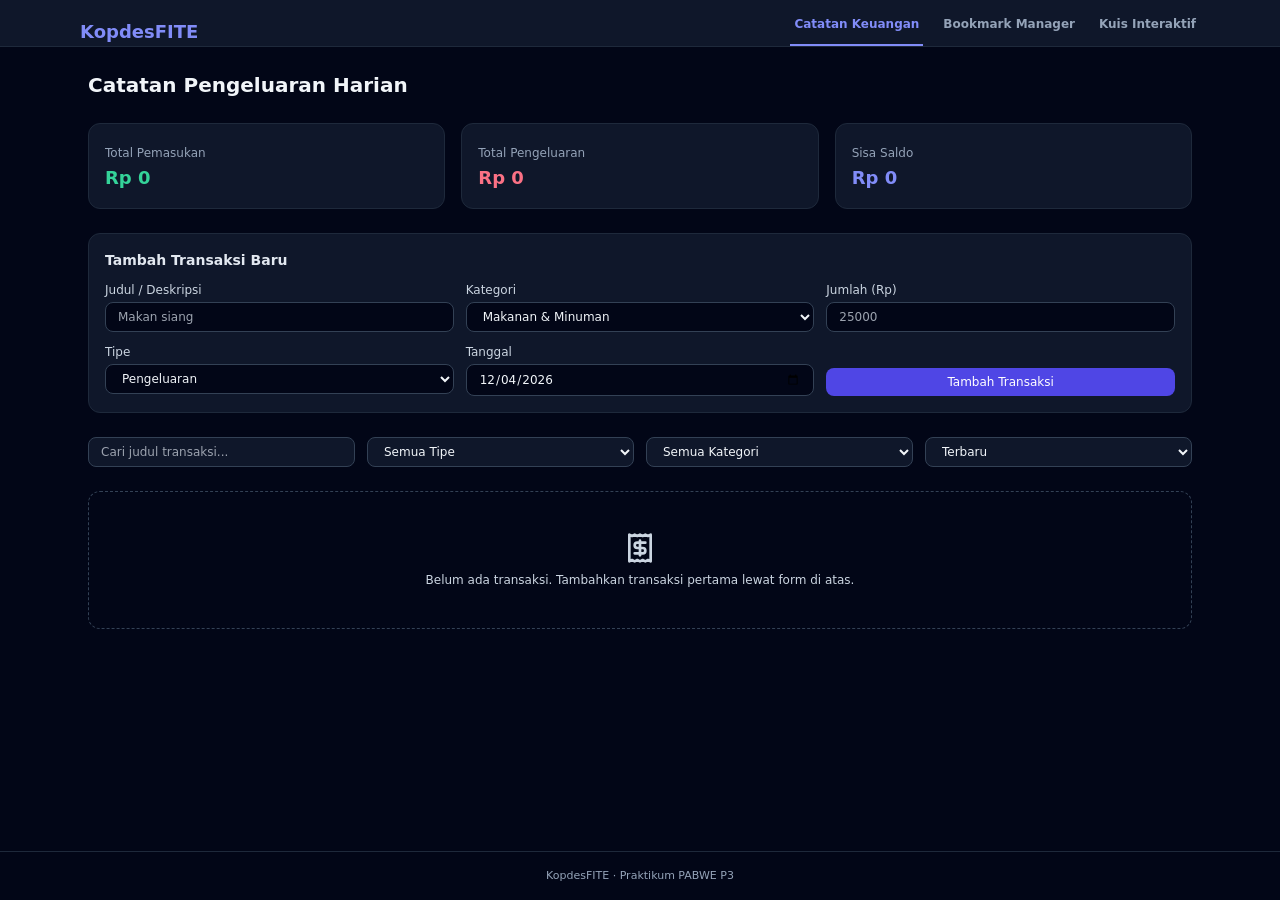
<file: index.html>
<!DOCTYPE html>
<html lang="id">

<head>
  <meta charset="UTF-8" />
  <meta name="viewport" content="width=device-width, initial-scale=1.0" />
  <meta name="description" content="KopdesFITE - Catatan keuangan, bookmark, dan kuis dalam satu halaman" />
  <title>KopdesFITE</title>

  <!-- CSS Tailwind hasil build (hanya class yang dipakai), di-inline agar tidak memblokir render -->
  <style>
    *,
    :after,
    :before {
      --tw-border-spacing-x: 0;
      --tw-border-spacing-y: 0;
      --tw-translate-x: 0;
      --tw-translate-y: 0;
      --tw-rotate: 0;
      --tw-skew-x: 0;
      --tw-skew-y: 0;
      --tw-scale-x: 1;
      --tw-scale-y: 1;
      --tw-pan-x: ;
      --tw-pan-y: ;
      --tw-pinch-zoom: ;
      --tw-scroll-snap-strictness: proximity;
      --tw-gradient-from-position: ;
      --tw-gradient-via-position: ;
      --tw-gradient-to-position: ;
      --tw-ordinal: ;
      --tw-slashed-zero: ;
      --tw-numeric-figure: ;
      --tw-numeric-spacing: ;
      --tw-numeric-fraction: ;
      --tw-ring-inset: ;
      --tw-ring-offset-width: 0px;
      --tw-ring-offset-color: #fff;
      --tw-ring-color: rgba(59, 130, 246, .5);
      --tw-ring-offset-shadow: 0 0 #0000;
      --tw-ring-shadow: 0 0 #0000;
      --tw-shadow: 0 0 #0000;
      --tw-shadow-colored: 0 0 #0000;
      --tw-blur: ;
      --tw-brightness: ;
      --tw-contrast: ;
      --tw-grayscale: ;
      --tw-hue-rotate: ;
      --tw-invert: ;
      --tw-saturate: ;
      --tw-sepia: ;
      --tw-drop-shadow: ;
      --tw-backdrop-blur: ;
      --tw-backdrop-brightness: ;
      --tw-backdrop-contrast: ;
      --tw-backdrop-grayscale: ;
      --tw-backdrop-hue-rotate: ;
      --tw-backdrop-invert: ;
      --tw-backdrop-opacity: ;
      --tw-backdrop-saturate: ;
      --tw-backdrop-sepia: ;
      --tw-contain-size: ;
      --tw-contain-layout: ;
      --tw-contain-paint: ;
      --tw-contain-style:
    }

    ::backdrop {
      --tw-border-spacing-x: 0;
      --tw-border-spacing-y: 0;
      --tw-translate-x: 0;
      --tw-translate-y: 0;
      --tw-rotate: 0;
      --tw-skew-x: 0;
      --tw-skew-y: 0;
      --tw-scale-x: 1;
      --tw-scale-y: 1;
      --tw-pan-x: ;
      --tw-pan-y: ;
      --tw-pinch-zoom: ;
      --tw-scroll-snap-strictness: proximity;
      --tw-gradient-from-position: ;
      --tw-gradient-via-position: ;
      --tw-gradient-to-position: ;
      --tw-ordinal: ;
      --tw-slashed-zero: ;
      --tw-numeric-figure: ;
      --tw-numeric-spacing: ;
      --tw-numeric-fraction: ;
      --tw-ring-inset: ;
      --tw-ring-offset-width: 0px;
      --tw-ring-offset-color: #fff;
      --tw-ring-color: rgba(59, 130, 246, .5);
      --tw-ring-offset-shadow: 0 0 #0000;
      --tw-ring-shadow: 0 0 #0000;
      --tw-shadow: 0 0 #0000;
      --tw-shadow-colored: 0 0 #0000;
      --tw-blur: ;
      --tw-brightness: ;
      --tw-contrast: ;
      --tw-grayscale: ;
      --tw-hue-rotate: ;
      --tw-invert: ;
      --tw-saturate: ;
      --tw-sepia: ;
      --tw-drop-shadow: ;
      --tw-backdrop-blur: ;
      --tw-backdrop-brightness: ;
      --tw-backdrop-contrast: ;
      --tw-backdrop-grayscale: ;
      --tw-backdrop-hue-rotate: ;
      --tw-backdrop-invert: ;
      --tw-backdrop-opacity: ;
      --tw-backdrop-saturate: ;
      --tw-backdrop-sepia: ;
      --tw-contain-size: ;
      --tw-contain-layout: ;
      --tw-contain-paint: ;
      --tw-contain-style:
    }

    /*! tailwindcss v3.4.17 | MIT License | https://tailwindcss.com*/
    *,
    :after,
    :before {
      box-sizing: border-box;
      border: 0 solid #e5e7eb
    }

    :after,
    :before {
      --tw-content: ""
    }

    :host,
    html {
      line-height: 1.5;
      -webkit-text-size-adjust: 100%;
      -moz-tab-size: 4;
      -o-tab-size: 4;
      tab-size: 4;
      font-family: ui-sans-serif, system-ui, sans-serif, Apple Color Emoji, Segoe UI Emoji, Segoe UI Symbol, Noto Color Emoji;
      font-feature-settings: normal;
      font-variation-settings: normal;
      -webkit-tap-highlight-color: transparent
    }

    body {
      margin: 0;
      line-height: inherit
    }

    hr {
      height: 0;
      color: inherit;
      border-top-width: 1px
    }

    abbr:where([title]) {
      -webkit-text-decoration: underline dotted;
      text-decoration: underline dotted
    }

    h1,
    h2,
    h3,
    h4,
    h5,
    h6 {
      font-size: inherit;
      font-weight: inherit
    }

    a {
      color: inherit;
      text-decoration: inherit
    }

    b,
    strong {
      font-weight: bolder
    }

    code,
    kbd,
    pre,
    samp {
      font-family: ui-monospace, SFMono-Regular, Menlo, Monaco, Consolas, Liberation Mono, Courier New, monospace;
      font-feature-settings: normal;
      font-variation-settings: normal;
      font-size: 1em
    }

    small {
      font-size: 80%
    }

    sub,
    sup {
      font-size: 75%;
      line-height: 0;
      position: relative;
      vertical-align: baseline
    }

    sub {
      bottom: -.25em
    }

    sup {
      top: -.5em
    }

    table {
      text-indent: 0;
      border-color: inherit;
      border-collapse: collapse
    }

    button,
    input,
    optgroup,
    select,
    textarea {
      font-family: inherit;
      font-feature-settings: inherit;
      font-variation-settings: inherit;
      font-size: 100%;
      font-weight: inherit;
      line-height: inherit;
      letter-spacing: inherit;
      color: inherit;
      margin: 0;
      padding: 0
    }

    button,
    select {
      text-transform: none
    }

    button,
    input:where([type=button]),
    input:where([type=reset]),
    input:where([type=submit]) {
      -webkit-appearance: button;
      background-color: transparent;
      background-image: none
    }

    :-moz-focusring {
      outline: auto
    }

    :-moz-ui-invalid {
      box-shadow: none
    }

    progress {
      vertical-align: baseline
    }

    ::-webkit-inner-spin-button,
    ::-webkit-outer-spin-button {
      height: auto
    }

    [type=search] {
      -webkit-appearance: textfield;
      outline-offset: -2px
    }

    ::-webkit-search-decoration {
      -webkit-appearance: none
    }

    ::-webkit-file-upload-button {
      -webkit-appearance: button;
      font: inherit
    }

    summary {
      display: list-item
    }

    blockquote,
    dd,
    dl,
    figure,
    h1,
    h2,
    h3,
    h4,
    h5,
    h6,
    hr,
    p,
    pre {
      margin: 0
    }

    fieldset {
      margin: 0
    }

    fieldset,
    legend {
      padding: 0
    }

    menu,
    ol,
    ul {
      list-style: none;
      margin: 0;
      padding: 0
    }

    dialog {
      padding: 0
    }

    textarea {
      resize: vertical
    }

    input::-moz-placeholder,
    textarea::-moz-placeholder {
      opacity: 1;
      color: #9ca3af
    }

    input::placeholder,
    textarea::placeholder {
      opacity: 1;
      color: #9ca3af
    }

    [role=button],
    button {
      cursor: pointer
    }

    :disabled {
      cursor: default
    }

    audio,
    canvas,
    embed,
    iframe,
    img,
    object,
    svg,
    video {
      display: block;
      vertical-align: middle
    }

    img,
    video {
      max-width: 100%;
      height: auto
    }

    [hidden]:where(:not([hidden=until-found])) {
      display: none
    }

    .container {
      width: 100%
    }

    @media (min-width:640px) {
      .container {
        max-width: 640px
      }
    }

    @media (min-width:768px) {
      .container {
        max-width: 768px
      }
    }

    @media (min-width:1024px) {
      .container {
        max-width: 1024px
      }
    }

    @media (min-width:1280px) {
      .container {
        max-width: 1280px
      }
    }

    @media (min-width:1536px) {
      .container {
        max-width: 1536px
      }
    }

    .fixed {
      position: fixed
    }

    .inset-0 {
      inset: 0
    }

    .z-50 {
      z-index: 50
    }

    .col-span-full {
      grid-column: 1/-1
    }

    .mx-auto {
      margin-left: auto;
      margin-right: auto
    }

    .mb-1 {
      margin-bottom: .25rem
    }

    .mb-2 {
      margin-bottom: .5rem
    }

    .mr-1 {
      margin-right: .25rem
    }

    .mr-1\.5 {
      margin-right: .375rem
    }

    .mt-0\.5 {
      margin-top: .125rem
    }

    .mt-1 {
      margin-top: .25rem
    }

    .mt-2 {
      margin-top: .5rem
    }

    .line-clamp-1 {
      -webkit-line-clamp: 1
    }

    .line-clamp-1,
    .line-clamp-2 {
      overflow: hidden;
      display: -webkit-box;
      -webkit-box-orient: vertical
    }

    .line-clamp-2 {
      -webkit-line-clamp: 2
    }

    .block {
      display: block
    }

    .inline-block {
      display: inline-block
    }

    .inline {
      display: inline
    }

    .flex {
      display: flex
    }

    .grid {
      display: grid
    }

    .hidden {
      display: none
    }

    .h-3\.5 {
      height: .875rem
    }

    .h-4 {
      height: 1rem
    }

    .h-6 {
      height: 1.5rem
    }

    .h-8 {
      height: 2rem
    }

    .h-9 {
      height: 2.25rem
    }

    .min-h-screen {
      min-height: 100vh
    }

    .w-3\.5 {
      width: .875rem
    }

    .w-4 {
      width: 1rem
    }

    .w-6 {
      width: 1.5rem
    }

    .w-8 {
      width: 2rem
    }

    .w-9 {
      width: 2.25rem
    }

    .w-full {
      width: 100%
    }

    .min-w-0 {
      min-width: 0
    }

    .max-w-2xl {
      max-width: 42rem
    }

    .max-w-6xl {
      max-width: 72rem
    }

    .max-w-md {
      max-width: 28rem
    }

    .flex-shrink-0 {
      flex-shrink: 0
    }

    .flex-grow {
      flex-grow: 1
    }

    .resize-none {
      resize: none
    }

    .grid-cols-1 {
      grid-template-columns: repeat(1, minmax(0, 1fr))
    }

    .grid-cols-2 {
      grid-template-columns: repeat(2, minmax(0, 1fr))
    }

    .flex-col {
      flex-direction: column
    }

    .flex-wrap {
      flex-wrap: wrap
    }

    .items-start {
      align-items: flex-start
    }

    .items-end {
      align-items: flex-end
    }

    .items-center {
      align-items: center
    }

    .justify-end {
      justify-content: flex-end
    }

    .justify-center {
      justify-content: center
    }

    .justify-between {
      justify-content: space-between
    }

    .gap-1 {
      gap: .25rem
    }

    .gap-2 {
      gap: .5rem
    }

    .gap-3 {
      gap: .75rem
    }

    .gap-4 {
      gap: 1rem
    }

    .space-y-2>:not([hidden])~:not([hidden]) {
      --tw-space-y-reverse: 0;
      margin-top: calc(.5rem*(1 - var(--tw-space-y-reverse)));
      margin-bottom: calc(.5rem*var(--tw-space-y-reverse))
    }

    .space-y-3>:not([hidden])~:not([hidden]) {
      --tw-space-y-reverse: 0;
      margin-top: calc(.75rem*(1 - var(--tw-space-y-reverse)));
      margin-bottom: calc(.75rem*var(--tw-space-y-reverse))
    }

    .space-y-4>:not([hidden])~:not([hidden]) {
      --tw-space-y-reverse: 0;
      margin-top: calc(1rem*(1 - var(--tw-space-y-reverse)));
      margin-bottom: calc(1rem*var(--tw-space-y-reverse))
    }

    .space-y-6>:not([hidden])~:not([hidden]) {
      --tw-space-y-reverse: 0;
      margin-top: calc(1.5rem*(1 - var(--tw-space-y-reverse)));
      margin-bottom: calc(1.5rem*var(--tw-space-y-reverse))
    }

    .overflow-x-auto {
      overflow-x: auto
    }

    .truncate {
      overflow: hidden;
      text-overflow: ellipsis
    }

    .truncate,
    .whitespace-nowrap {
      white-space: nowrap
    }

    .break-all {
      word-break: break-all
    }

    .rounded {
      border-radius: .25rem
    }

    .rounded-2xl {
      border-radius: 1rem
    }

    .rounded-lg {
      border-radius: .5rem
    }

    .rounded-xl {
      border-radius: .75rem
    }

    .border {
      border-width: 1px
    }

    .border-b {
      border-bottom-width: 1px
    }

    .border-b-2 {
      border-bottom-width: 2px
    }

    .border-t {
      border-top-width: 1px
    }

    .border-dashed {
      border-style: dashed
    }

    .border-emerald-500 {
      --tw-border-opacity: 1;
      border-color: rgb(16 185 129/var(--tw-border-opacity, 1))
    }

    .border-emerald-800 {
      --tw-border-opacity: 1;
      border-color: rgb(6 95 70/var(--tw-border-opacity, 1))
    }

    .border-emerald-800\/50 {
      border-color: rgba(6, 95, 70, .5)
    }

    .border-indigo-400 {
      --tw-border-opacity: 1;
      border-color: rgb(129 140 248/var(--tw-border-opacity, 1))
    }

    .border-indigo-800\/50 {
      border-color: rgba(55, 48, 163, .5)
    }

    .border-rose-500 {
      --tw-border-opacity: 1;
      border-color: rgb(244 63 94/var(--tw-border-opacity, 1))
    }

    .border-rose-800 {
      --tw-border-opacity: 1;
      border-color: rgb(159 18 57/var(--tw-border-opacity, 1))
    }

    .border-rose-800\/50 {
      border-color: rgba(159, 18, 57, .5)
    }

    .border-rose-900\/60 {
      border-color: rgba(136, 19, 55, .6)
    }

    .border-slate-700 {
      --tw-border-opacity: 1;
      border-color: rgb(51 65 85/var(--tw-border-opacity, 1))
    }

    .border-slate-700\/60 {
      border-color: rgba(51, 65, 85, .6)
    }

    .border-slate-700\/80 {
      border-color: rgba(51, 65, 85, .8)
    }

    .border-slate-800 {
      --tw-border-opacity: 1;
      border-color: rgb(30 41 59/var(--tw-border-opacity, 1))
    }

    .border-transparent {
      border-color: transparent
    }

    .bg-emerald-950\/80 {
      background-color: rgba(2, 44, 34, .8)
    }

    .bg-indigo-600 {
      --tw-bg-opacity: 1;
      background-color: rgb(79 70 229/var(--tw-bg-opacity, 1))
    }

    .bg-indigo-950 {
      --tw-bg-opacity: 1;
      background-color: rgb(30 27 75/var(--tw-bg-opacity, 1))
    }

    .bg-rose-600 {
      --tw-bg-opacity: 1;
      background-color: rgb(225 29 72/var(--tw-bg-opacity, 1))
    }

    .bg-rose-950\/40 {
      background-color: rgba(76, 5, 25, .4)
    }

    .bg-rose-950\/80 {
      background-color: rgba(76, 5, 25, .8)
    }

    .bg-slate-700 {
      --tw-bg-opacity: 1;
      background-color: rgb(51 65 85/var(--tw-bg-opacity, 1))
    }

    .bg-slate-800 {
      --tw-bg-opacity: 1;
      background-color: rgb(30 41 59/var(--tw-bg-opacity, 1))
    }

    .bg-slate-900 {
      --tw-bg-opacity: 1;
      background-color: rgb(15 23 42/var(--tw-bg-opacity, 1))
    }

    .bg-slate-900\/70 {
      background-color: rgba(15, 23, 42, .7)
    }

    .bg-slate-900\/80 {
      background-color: rgba(15, 23, 42, .8)
    }

    .bg-slate-950 {
      --tw-bg-opacity: 1;
      background-color: rgb(2 6 23/var(--tw-bg-opacity, 1))
    }

    .bg-slate-950\/80 {
      background-color: rgba(2, 6, 23, .8)
    }

    .p-1 {
      padding: .25rem
    }

    .p-3 {
      padding: .75rem
    }

    .p-3\.5 {
      padding: .875rem
    }

    .p-4 {
      padding: 1rem
    }

    .p-5 {
      padding: 1.25rem
    }

    .p-6 {
      padding: 1.5rem
    }

    .px-1 {
      padding-left: .25rem;
      padding-right: .25rem
    }

    .px-2 {
      padding-left: .5rem;
      padding-right: .5rem
    }

    .px-3 {
      padding-left: .75rem;
      padding-right: .75rem
    }

    .px-3\.5 {
      padding-left: .875rem;
      padding-right: .875rem
    }

    .px-4 {
      padding-left: 1rem;
      padding-right: 1rem
    }

    .px-5 {
      padding-left: 1.25rem;
      padding-right: 1.25rem
    }

    .py-0\.5 {
      padding-top: .125rem;
      padding-bottom: .125rem
    }

    .py-1\.5 {
      padding-top: .375rem;
      padding-bottom: .375rem
    }

    .py-10 {
      padding-top: 2.5rem;
      padding-bottom: 2.5rem
    }

    .py-2 {
      padding-top: .5rem;
      padding-bottom: .5rem
    }

    .py-2\.5 {
      padding-top: .625rem;
      padding-bottom: .625rem
    }

    .py-4 {
      padding-top: 1rem;
      padding-bottom: 1rem
    }

    .pb-2 {
      padding-bottom: .5rem
    }

    .pb-3 {
      padding-bottom: .75rem
    }

    .pt-2 {
      padding-top: .5rem
    }

    .pt-4 {
      padding-top: 1rem
    }

    .text-left {
      text-align: left
    }

    .text-center {
      text-align: center
    }

    .align-text-bottom {
      vertical-align: text-bottom
    }

    .text-3xl {
      font-size: 1.875rem;
      line-height: 2.25rem
    }

    .text-\[10px\] {
      font-size: 10px
    }

    .text-\[11px\] {
      font-size: 11px
    }

    .text-lg {
      font-size: 1.125rem;
      line-height: 1.75rem
    }

    .text-sm {
      font-size: .875rem;
      line-height: 1.25rem
    }

    .text-xl {
      font-size: 1.25rem;
      line-height: 1.75rem
    }

    .text-xs {
      font-size: .75rem;
      line-height: 1rem
    }

    .font-bold {
      font-weight: 700
    }

    .font-extrabold {
      font-weight: 800
    }

    .font-medium {
      font-weight: 500
    }

    .font-semibold {
      font-weight: 600
    }

    .italic {
      font-style: italic
    }

    .leading-relaxed {
      line-height: 1.625
    }

    .text-amber-400 {
      --tw-text-opacity: 1;
      color: rgb(251 191 36/var(--tw-text-opacity, 1))
    }

    .text-emerald-300 {
      --tw-text-opacity: 1;
      color: rgb(110 231 183/var(--tw-text-opacity, 1))
    }

    .text-emerald-400 {
      --tw-text-opacity: 1;
      color: rgb(52 211 153/var(--tw-text-opacity, 1))
    }

    .text-indigo-300 {
      --tw-text-opacity: 1;
      color: rgb(165 180 252/var(--tw-text-opacity, 1))
    }

    .text-indigo-400 {
      --tw-text-opacity: 1;
      color: rgb(129 140 248/var(--tw-text-opacity, 1))
    }

    .text-rose-300 {
      --tw-text-opacity: 1;
      color: rgb(253 164 175/var(--tw-text-opacity, 1))
    }

    .text-rose-400 {
      --tw-text-opacity: 1;
      color: rgb(251 113 133/var(--tw-text-opacity, 1))
    }

    .text-slate-100 {
      --tw-text-opacity: 1;
      color: rgb(241 245 249/var(--tw-text-opacity, 1))
    }

    .text-slate-200 {
      --tw-text-opacity: 1;
      color: rgb(226 232 240/var(--tw-text-opacity, 1))
    }

    .text-slate-300 {
      --tw-text-opacity: 1;
      color: rgb(203 213 225/var(--tw-text-opacity, 1))
    }

    .text-slate-400 {
      --tw-text-opacity: 1;
      color: rgb(148 163 184/var(--tw-text-opacity, 1))
    }

    .text-white {
      --tw-text-opacity: 1;
      color: rgb(255 255 255/var(--tw-text-opacity, 1))
    }

    .opacity-60 {
      opacity: .6
    }

    .shadow-2xl {
      --tw-shadow: 0 25px 50px -12px rgba(0, 0, 0, .25);
      --tw-shadow-colored: 0 25px 50px -12px var(--tw-shadow-color);
      box-shadow: var(--tw-ring-offset-shadow, 0 0 #0000), var(--tw-ring-shadow, 0 0 #0000), var(--tw-shadow)
    }

    .outline {
      outline-style: solid
    }

    .filter {
      filter: var(--tw-blur) var(--tw-brightness) var(--tw-contrast) var(--tw-grayscale) var(--tw-hue-rotate) var(--tw-invert) var(--tw-saturate) var(--tw-sepia) var(--tw-drop-shadow)
    }

    .backdrop-blur-sm {
      --tw-backdrop-blur: blur(4px);
      -webkit-backdrop-filter: var(--tw-backdrop-blur) var(--tw-backdrop-brightness) var(--tw-backdrop-contrast) var(--tw-backdrop-grayscale) var(--tw-backdrop-hue-rotate) var(--tw-backdrop-invert) var(--tw-backdrop-opacity) var(--tw-backdrop-saturate) var(--tw-backdrop-sepia);
      backdrop-filter: var(--tw-backdrop-blur) var(--tw-backdrop-brightness) var(--tw-backdrop-contrast) var(--tw-backdrop-grayscale) var(--tw-backdrop-hue-rotate) var(--tw-backdrop-invert) var(--tw-backdrop-opacity) var(--tw-backdrop-saturate) var(--tw-backdrop-sepia)
    }

    .transition-all {
      transition-property: all;
      transition-timing-function: cubic-bezier(.4, 0, .2, 1);
      transition-duration: .15s
    }

    .transition-colors {
      transition-property: color, background-color, border-color, text-decoration-color, fill, stroke;
      transition-timing-function: cubic-bezier(.4, 0, .2, 1);
      transition-duration: .15s
    }

    .hover\:border-indigo-500\/50:hover {
      border-color: rgba(99, 102, 241, .5)
    }

    .hover\:border-slate-600:hover {
      --tw-border-opacity: 1;
      border-color: rgb(71 85 105/var(--tw-border-opacity, 1))
    }

    .hover\:bg-indigo-500:hover {
      --tw-bg-opacity: 1;
      background-color: rgb(99 102 241/var(--tw-bg-opacity, 1))
    }

    .hover\:bg-indigo-950\/50:hover {
      background-color: rgba(30, 27, 75, .5)
    }

    .hover\:bg-rose-500:hover {
      --tw-bg-opacity: 1;
      background-color: rgb(244 63 94/var(--tw-bg-opacity, 1))
    }

    .hover\:bg-slate-600:hover {
      --tw-bg-opacity: 1;
      background-color: rgb(71 85 105/var(--tw-bg-opacity, 1))
    }

    .hover\:text-indigo-300:hover {
      --tw-text-opacity: 1;
      color: rgb(165 180 252/var(--tw-text-opacity, 1))
    }

    .hover\:text-indigo-400:hover {
      --tw-text-opacity: 1;
      color: rgb(129 140 248/var(--tw-text-opacity, 1))
    }

    .hover\:text-rose-400:hover {
      --tw-text-opacity: 1;
      color: rgb(251 113 133/var(--tw-text-opacity, 1))
    }

    .hover\:text-slate-200:hover {
      --tw-text-opacity: 1;
      color: rgb(226 232 240/var(--tw-text-opacity, 1))
    }

    .focus\:border-indigo-500:focus {
      --tw-border-opacity: 1;
      border-color: rgb(99 102 241/var(--tw-border-opacity, 1))
    }

    .focus\:outline-none:focus {
      outline: 2px solid transparent;
      outline-offset: 2px
    }

    @media (min-width:640px) {
      .sm\:col-span-1 {
        grid-column: span 1/span 1
      }

      .sm\:grid-cols-2 {
        grid-template-columns: repeat(2, minmax(0, 1fr))
      }

      .sm\:grid-cols-3 {
        grid-template-columns: repeat(3, minmax(0, 1fr))
      }

      .sm\:grid-cols-4 {
        grid-template-columns: repeat(4, minmax(0, 1fr))
      }

      .sm\:flex-row {
        flex-direction: row
      }

      .sm\:items-end {
        align-items: flex-end
      }

      .sm\:justify-between {
        justify-content: space-between
      }

      .sm\:p-6 {
        padding: 1.5rem
      }
    }

    @media (min-width:1024px) {
      .lg\:grid-cols-3 {
        grid-template-columns: repeat(3, minmax(0, 1fr))
      }
    }
  </style>

  <!-- CSS tambahan kecil (tanpa web font eksternal: pakai font bawaan perangkat) -->
  <style>
    html {
      font-family: ui-sans-serif, system-ui, -apple-system, "Segoe UI", Roboto, "Helvetica Neue", Arial, sans-serif;
    }

    ::-webkit-scrollbar {
      width: 6px;
      height: 6px;
    }

    ::-webkit-scrollbar-track {
      background: #0f172a;
    }

    ::-webkit-scrollbar-thumb {
      background: #334155;
      border-radius: 4px;
    }

    a:focus-visible,
    button:focus-visible,
    input:focus-visible,
    select:focus-visible,
    textarea:focus-visible {
      outline: 2px solid #818cf8;
      outline-offset: 2px;
    }
  </style>
</head>

<body class="bg-slate-950 text-slate-100 min-h-screen flex flex-col">

  <!-- Header + navigasi tab -->
  <header class="bg-slate-900 border-b border-slate-800">
    <div class="max-w-6xl mx-auto px-4 pt-4 flex flex-col gap-3 sm:flex-row sm:items-end sm:justify-between">
      <span class="font-bold text-lg text-indigo-400">KopdesFITE</span>

      <nav aria-label="Navigasi fitur">
        <div role="tablist" class="flex gap-4 text-xs font-semibold overflow-x-auto">
          <button type="button" role="tab" id="tab-btn-expense" data-tab-target="panel-expense"
            aria-controls="panel-expense"
            class="tab-btn px-1 pb-3 border-b-2 border-transparent text-slate-400 hover:text-slate-200 whitespace-nowrap transition-colors">
            Catatan Keuangan
          </button>
          <button type="button" role="tab" id="tab-btn-bookmark" data-tab-target="panel-bookmark"
            aria-controls="panel-bookmark"
            class="tab-btn px-1 pb-3 border-b-2 border-transparent text-slate-400 hover:text-slate-200 whitespace-nowrap transition-colors">
            Bookmark Manager
          </button>
          <button type="button" role="tab" id="tab-btn-quiz" data-tab-target="panel-quiz" aria-controls="panel-quiz"
            class="tab-btn px-1 pb-3 border-b-2 border-transparent text-slate-400 hover:text-slate-200 whitespace-nowrap transition-colors">
            Kuis Interaktif
          </button>
        </div>
      </nav>
    </div>
  </header>

  <main class="max-w-6xl w-full mx-auto p-4 sm:p-6 flex-grow">

    <!-- ================= TAB 1: EXPENSE TRACKER ================= -->
    <section id="panel-expense" role="tabpanel" aria-labelledby="tab-btn-expense" data-tab-panel
      class="hidden space-y-6">
      <h1 class="text-xl font-bold text-slate-100">Catatan Pengeluaran Harian</h1>

      <!-- Ringkasan -->
      <div class="grid grid-cols-1 sm:grid-cols-3 gap-4">
        <div class="bg-slate-900 border border-slate-800 p-4 rounded-xl">
          <span class="text-xs text-slate-400">Total Pemasukan</span>
          <div id="total-pemasukan" class="text-lg font-bold text-emerald-400">Rp 0</div>
        </div>
        <div class="bg-slate-900 border border-slate-800 p-4 rounded-xl">
          <span class="text-xs text-slate-400">Total Pengeluaran</span>
          <div id="total-pengeluaran" class="text-lg font-bold text-rose-400">Rp 0</div>
        </div>
        <div class="bg-slate-900 border border-slate-800 p-4 rounded-xl">
          <span class="text-xs text-slate-400">Sisa Saldo</span>
          <div id="total-saldo" class="text-lg font-bold text-indigo-400">Rp 0</div>
        </div>
      </div>

      <!-- Form tambah transaksi (isi <select> kategori diisi dari script.js) -->
      <form id="form-expense" novalidate class="bg-slate-900 border border-slate-800 p-4 rounded-xl space-y-3">
        <h2 class="text-sm font-semibold text-slate-200">Tambah Transaksi Baru</h2>
        <div class="grid grid-cols-1 sm:grid-cols-3 gap-3">
          <div>
            <label for="expense-judul" class="text-xs text-slate-300 block mb-1">Judul / Deskripsi</label>
            <input type="text" id="expense-judul" placeholder="Makan siang"
              class="w-full bg-slate-950 border border-slate-700 rounded-lg px-3 py-1.5 text-xs text-slate-100 focus:outline-none focus:border-indigo-500">
          </div>
          <div>
            <label for="expense-kategori" class="text-xs text-slate-300 block mb-1">Kategori</label>
            <select id="expense-kategori"
              class="w-full bg-slate-950 border border-slate-700 rounded-lg px-3 py-1.5 text-xs text-slate-100 focus:outline-none focus:border-indigo-500"></select>
          </div>
          <div>
            <label for="expense-jumlah" class="text-xs text-slate-300 block mb-1">Jumlah (Rp)</label>
            <input type="number" id="expense-jumlah" min="1" placeholder="25000"
              class="w-full bg-slate-950 border border-slate-700 rounded-lg px-3 py-1.5 text-xs text-slate-100 focus:outline-none focus:border-indigo-500">
          </div>
          <div>
            <label for="expense-tipe" class="text-xs text-slate-300 block mb-1">Tipe</label>
            <select id="expense-tipe"
              class="w-full bg-slate-950 border border-slate-700 rounded-lg px-3 py-1.5 text-xs text-slate-100 focus:outline-none focus:border-indigo-500">
              <option value="Pengeluaran">Pengeluaran</option>
              <option value="Pemasukan">Pemasukan</option>
            </select>
          </div>
          <div>
            <label for="expense-tanggal" class="text-xs text-slate-300 block mb-1">Tanggal</label>
            <input type="date" id="expense-tanggal"
              class="w-full bg-slate-950 border border-slate-700 rounded-lg px-3 py-1.5 text-xs text-slate-100 focus:outline-none focus:border-indigo-500">
          </div>
          <div class="flex items-end">
            <button type="submit"
              class="w-full bg-indigo-600 hover:bg-indigo-500 text-white font-medium py-1.5 px-3 rounded-lg text-xs transition-colors">Tambah
              Transaksi</button>
          </div>
        </div>
      </form>

      <!-- Cari, filter, urutkan -->
      <div class="grid grid-cols-1 sm:grid-cols-4 gap-3">
        <input type="search" id="expense-search" placeholder="Cari judul transaksi..."
          aria-label="Cari transaksi berdasarkan judul"
          class="sm:col-span-1 bg-slate-900 border border-slate-700 rounded-lg px-3 py-1.5 text-xs text-slate-100 focus:outline-none focus:border-indigo-500">
        <select id="expense-filter-tipe" aria-label="Filter berdasarkan tipe"
          class="bg-slate-900 border border-slate-700 rounded-lg px-3 py-1.5 text-xs text-slate-100 focus:outline-none focus:border-indigo-500">
          <option value="SEMUA">Semua Tipe</option>
          <option value="Pengeluaran">Pengeluaran</option>
          <option value="Pemasukan">Pemasukan</option>
        </select>
        <select id="expense-filter-kategori" aria-label="Filter berdasarkan kategori"
          class="bg-slate-900 border border-slate-700 rounded-lg px-3 py-1.5 text-xs text-slate-100 focus:outline-none focus:border-indigo-500"></select>
        <select id="expense-sort" aria-label="Urutkan transaksi"
          class="bg-slate-900 border border-slate-700 rounded-lg px-3 py-1.5 text-xs text-slate-100 focus:outline-none focus:border-indigo-500">
          <option value="terbaru">Terbaru</option>
          <option value="terlama">Terlama</option>
          <option value="terbesar">Nominal Terbesar</option>
          <option value="terkecil">Nominal Terkecil</option>
        </select>
      </div>

      <div id="daftar-expense" class="space-y-2"></div>
    </section>

    <!-- ================= TAB 2: BOOKMARK MANAGER ================= -->
    <section id="panel-bookmark" role="tabpanel" aria-labelledby="tab-btn-bookmark" data-tab-panel
      class="hidden space-y-6">
      <h1 class="text-xl font-bold text-slate-100">Link &amp; Bookmark Manager</h1>

      <form id="form-bookmark" novalidate class="bg-slate-900 border border-slate-800 p-4 rounded-xl space-y-3">
        <h2 class="text-sm font-semibold text-slate-200">Tambah Bookmark Baru</h2>
        <div class="grid grid-cols-1 sm:grid-cols-2 gap-3">
          <div>
            <label for="bookmark-nama" class="text-xs text-slate-300 block mb-1">Nama Situs</label>
            <input type="text" id="bookmark-nama" placeholder="Institut Teknologi Del"
              class="w-full bg-slate-950 border border-slate-700 rounded-lg px-3 py-1.5 text-xs text-slate-100 focus:outline-none focus:border-indigo-500">
          </div>
          <div>
            <label for="bookmark-url" class="text-xs text-slate-300 block mb-1">URL Tautan</label>
            <input type="url" id="bookmark-url" placeholder="https://del.ac.id"
              class="w-full bg-slate-950 border border-slate-700 rounded-lg px-3 py-1.5 text-xs text-slate-100 focus:outline-none focus:border-indigo-500">
          </div>
          <div>
            <label for="bookmark-kategori" class="text-xs text-slate-300 block mb-1">Kategori</label>
            <select id="bookmark-kategori"
              class="w-full bg-slate-950 border border-slate-700 rounded-lg px-3 py-1.5 text-xs text-slate-100 focus:outline-none focus:border-indigo-500"></select>
          </div>
          <div>
            <label for="bookmark-catatan" class="text-xs text-slate-300 block mb-1">Catatan Singkat (opsional)</label>
            <input type="text" id="bookmark-catatan" placeholder="Catatan singkat"
              class="w-full bg-slate-950 border border-slate-700 rounded-lg px-3 py-1.5 text-xs text-slate-100 focus:outline-none focus:border-indigo-500">
          </div>
        </div>
        <div class="flex justify-end pt-2">
          <button type="submit"
            class="bg-indigo-600 hover:bg-indigo-500 text-white font-medium py-1.5 px-4 rounded-lg text-xs transition-colors">Simpan
            Bookmark</button>
        </div>
      </form>

      <div class="flex flex-col sm:flex-row gap-3">
        <input type="search" id="bookmark-search" placeholder="Cari nama, URL, atau kategori..."
          aria-label="Cari bookmark"
          class="flex-grow bg-slate-900 border border-slate-700 rounded-lg px-3 py-1.5 text-xs text-slate-100 focus:outline-none focus:border-indigo-500">
        <select id="bookmark-sort" aria-label="Urutkan bookmark"
          class="bg-slate-900 border border-slate-700 rounded-lg px-3 py-1.5 text-xs text-slate-100 focus:outline-none focus:border-indigo-500">
          <option value="terbaru">Terbaru</option>
          <option value="az">Nama (A - Z)</option>
          <option value="za">Nama (Z - A)</option>
        </select>
      </div>

      <div id="daftar-bookmark" class="grid grid-cols-1 sm:grid-cols-2 lg:grid-cols-3 gap-3"></div>
    </section>

    <!-- ================= TAB 3: KUIS INTERAKTIF ================= -->
    <section id="panel-quiz" role="tabpanel" aria-labelledby="tab-btn-quiz" data-tab-panel class="hidden">
      <div class="max-w-2xl mx-auto space-y-6">
        <h1 class="text-xl font-bold text-slate-100 text-center">Kuis Interaktif Web Development</h1>

        <div
          class="flex items-center justify-between bg-slate-900 border border-slate-800 px-4 py-2.5 rounded-xl text-xs">
          <span class="text-slate-300"><svg class="w-4 h-4 text-amber-400 mr-1.5 inline-block align-text-bottom"
              viewBox="0 0 24 24" fill="none" stroke="currentColor" stroke-width="2" stroke-linecap="round"
              stroke-linejoin="round" aria-hidden="true">
              <path d="M6 9H4.5a2.5 2.5 0 0 1 0-5H6" />
              <path d="M18 9h1.5a2.5 2.5 0 0 0 0-5H18" />
              <path d="M4 22h16" />
              <path d="M10 14.66V17c0 .55-.47.98-.97 1.21C7.85 18.75 7 20.24 7 22" />
              <path d="M14 14.66V17c0 .55.47.98.97 1.21C16.15 18.75 17 20.24 17 22" />
              <path d="M18 2H6v7a6 6 0 0 0 12 0V2Z" />
            </svg> Skor Tertinggi:</span>
          <span id="quiz-high-score-val" class="font-bold text-amber-400 text-sm">0</span>
        </div>

        <!-- Layar mulai -->
        <div id="quiz-screen-start" class="text-center space-y-4 bg-slate-900 border border-slate-800 rounded-xl p-6">
          <p class="text-xs text-slate-300">Uji pemahaman dasar web development Anda lewat 5 soal pilihan ganda.</p>
          <button type="button" id="btn-quiz-start"
            class="px-5 py-2 bg-indigo-600 hover:bg-indigo-500 text-white rounded-xl text-xs font-semibold transition-all">Mulai
            Kuis</button>
        </div>

        <!-- Layar soal -->
        <div id="quiz-screen-running" class="hidden space-y-4 bg-slate-900 border border-slate-800 rounded-xl p-6">
          <div class="flex items-center justify-between text-xs text-slate-300 border-b border-slate-800 pb-2">
            <span id="quiz-progress-text" class="font-medium">Soal 1 dari 5</span>
            <span id="quiz-timer-text" class="font-bold text-amber-400">Waktu: 15s</span>
          </div>
          <p id="quiz-question-text" class="text-sm font-semibold text-slate-100 leading-relaxed"></p>
          <div id="quiz-options-container" class="space-y-2"></div>
          <div id="quiz-feedback" class="hidden" role="status"></div>
          <div class="flex justify-end pt-2">
            <button type="button" id="btn-quiz-next"
              class="hidden px-4 py-2 bg-indigo-600 hover:bg-indigo-500 text-white rounded-xl text-xs font-medium transition-all">Soal
              Berikutnya</button>
          </div>
        </div>

        <!-- Layar hasil -->
        <div id="quiz-screen-result"
          class="hidden text-center space-y-4 bg-slate-900 border border-slate-800 rounded-xl p-6">
          <p class="text-xs text-slate-300">Kuis selesai!</p>
          <div>
            <span class="text-xs text-slate-300 block mb-1">Skor Akhir Anda</span>
            <span id="quiz-final-score" class="text-3xl font-extrabold text-indigo-400">0 / 100</span>
          </div>
          <p id="quiz-new-record" class="hidden text-xs text-amber-400 font-bold"><svg
              class="w-4 h-4 mr-1 inline-block align-text-bottom" viewBox="0 0 24 24" fill="none" stroke="currentColor"
              stroke-width="2" stroke-linecap="round" stroke-linejoin="round" aria-hidden="true">
              <path
                d="M7.21 15 2.66 7.14a2 2 0 0 1 .13-2.2L4.4 2.8A2 2 0 0 1 6 2h12a2 2 0 0 1 1.6.8l1.6 2.14a2 2 0 0 1 .14 2.2L16.79 15" />
              <path d="M11 12 5.12 2.2" />
              <path d="m13 12 5.88-9.8" />
              <path d="M8 7h8" />
              <circle cx="12" cy="17" r="5" />
            </svg> Rekor skor baru!</p>
          <button type="button" id="btn-quiz-restart"
            class="px-5 py-2 bg-indigo-600 hover:bg-indigo-500 text-white rounded-xl text-xs font-semibold transition-all">Ulangi
            Kuis</button>
        </div>
      </div>
    </section>
  </main>

  <footer class="border-t border-slate-800 py-4 text-center text-[11px] text-slate-400">
    KopdesFITE &middot; Praktikum PABWE P3
  </footer>

  <!-- Modal global (dipakai untuk ubah, hapus, dan pesan validasi) -->
  <div id="modal-backdrop"
    class="fixed inset-0 bg-slate-950/80 backdrop-blur-sm z-50 flex items-center justify-center p-4 hidden">
    <div role="dialog" aria-modal="true" aria-labelledby="modal-title"
      class="bg-slate-900 border border-slate-700/80 rounded-2xl max-w-md w-full p-5 space-y-4 shadow-2xl">
      <div class="flex items-center justify-between border-b border-slate-800 pb-3">
        <h2 id="modal-title" class="text-sm font-bold text-slate-100">Judul Modal</h2>
        <button type="button" id="btn-modal-close" class="text-slate-400 hover:text-slate-200 text-sm"
          aria-label="Tutup dialog">
          <svg class="w-4 h-4" viewBox="0 0 24 24" fill="none" stroke="currentColor" stroke-width="2"
            stroke-linecap="round" stroke-linejoin="round" aria-hidden="true">
            <path d="M18 6 6 18" />
            <path d="m6 6 12 12" />
          </svg>
        </button>
      </div>
      <div id="modal-body" class="text-xs text-slate-300 space-y-3"></div>
    </div>
  </div>

  <script src="assets/script.js" defer></script>
</body>

</html>
</file>
